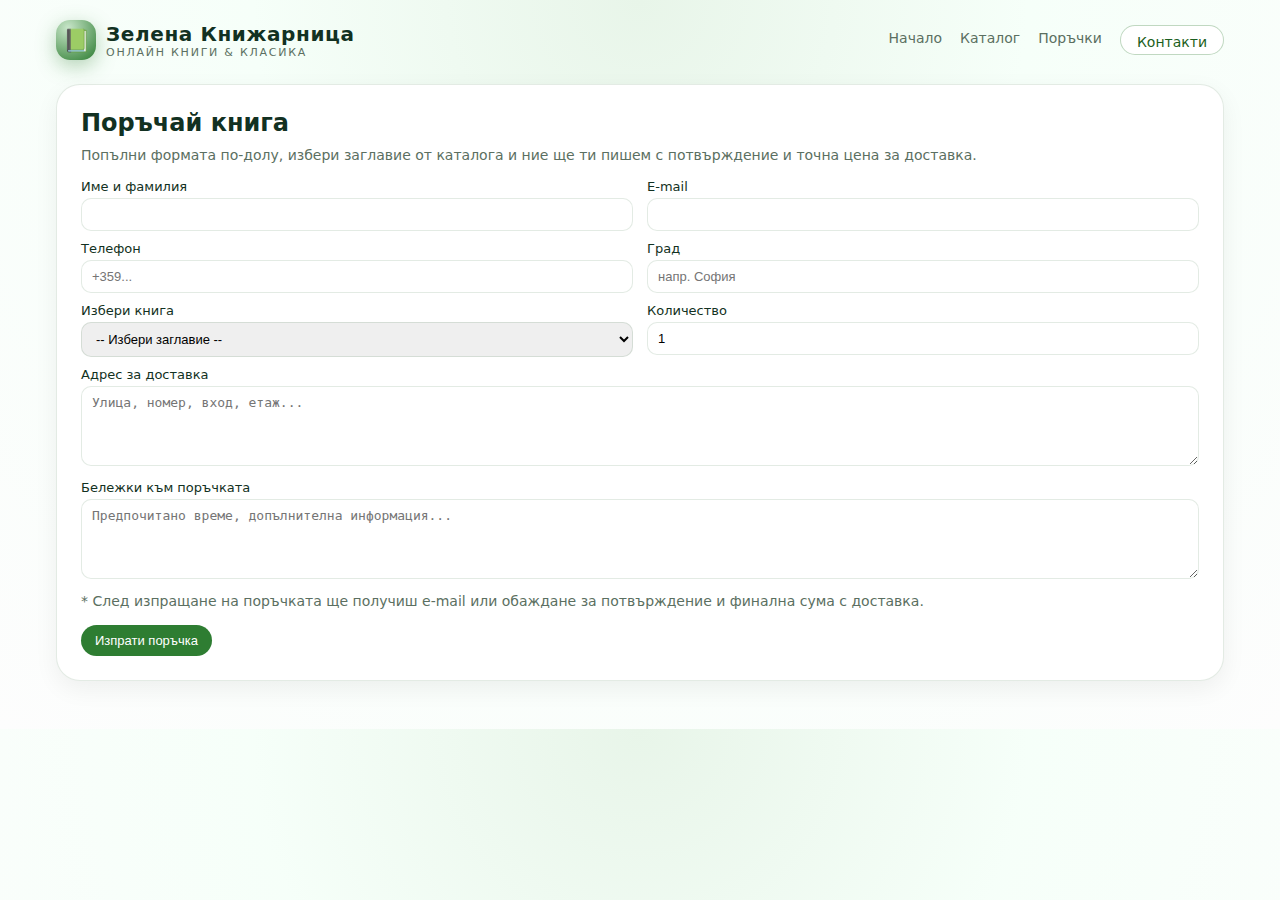
<file: orders.html>
<!DOCTYPE html>
<html lang="bg">
  <head>
    <meta charset="UTF-8" />
    <title>Зелена Книжарница – Поръчки</title>
    <link rel="stylesheet" href="style.css" />
  </head>
  <body>
    <div class="page">
      <header class="header">
        <a href="index.html#top" class="logo-wrap">
          <div class="logo-mark"><span>📗</span></div>
          <div>
            <div class="logo-text-title">Зелена Книжарница</div>
            <div class="logo-text-sub">онлайн книги &amp; класика</div>
          </div>
        </a>
        <nav class="nav">
          <a href="index.html#top">Начало</a>
          <a href="catalog.html">Каталог</a>
          <a href="orders.html">Поръчки</a>
          <a href="index.html#contacts" class="nav-cta">Контакти</a>
        </nav>
      </header>

      <section class="order-wrapper">
        <h2>Поръчай книга</h2>
        <p>
          Попълни формата по-долу, избери заглавие от каталога и ние ще ти пишем
          с потвърждение и точна цена за доставка.
        </p>

        <form class="order-form" id="orderForm">
          <div class="form-row">
            <div>
              <label for="customerName">Име и фамилия</label>
              <input
                type="text"
                id="customerName"
                name="customerName"
                required
              />
            </div>
            <div>
              <label for="customerEmail">E-mail</label>
              <input
                type="email"
                id="customerEmail"
                name="customerEmail"
                required
              />
            </div>
          </div>

          <div class="form-row">
            <div>
              <label for="customerPhone">Телефон</label>
              <input
                type="tel"
                id="customerPhone"
                name="customerPhone"
                placeholder="+359..."
                required
              />
            </div>
            <div>
              <label for="city">Град</label>
              <input
                type="text"
                id="city"
                name="city"
                placeholder="напр. София"
              />
            </div>
          </div>

          <div class="form-row">
            <div>
              <label for="book">Избери книга</label>
              <select id="book" name="book" required>
                <option value="">-- Избери заглавие --</option>
                <option>„Под игото“ – Иван Вазов</option>
                <option>„От сърцето“ – Джеймс Алън</option>
                <option>„Гордост и предразсъдъци“ – Джейн Остин</option>
                <option>„Студен гранит“ – Стюарт Макбрайд</option>
                <option>„Престъпление и наказание“ – Ф. М. Достоевски</option>
                <option>„Вдовицата“ – Джон Гришам</option>
                <option>„Морал“ – Тадеуш Доленга-Мостович</option>
                <option>„Книга за Балтиморови“ – Жоел Дикер</option>
                <option>„Наемателката“ – Фрида Макфадън</option>
                <option>„Архипелагът на забравените“ – Никола Бьогле</option>
                <option>„Високо в небето“ – Кери Грийнууд</option>
                <option>„Убийство във влака за Баларат“ – Кери Грийнууд</option>
                <option>„Алиби“ – Агата Кристи</option>
                <option>„Кръстникът“ – Марио Пузо</option>
                <option>„Четвъртият“ – Юнас Мустрьом</option>
                <option>„Мозайка от убийства“ – Антъни Хоровиц</option>
                <option>„Кокаинов блус“ – Кери Грийнууд</option>
              </select>
            </div>
            <div>
              <label for="quantity">Количество</label>
              <input
                type="number"
                id="quantity"
                name="quantity"
                min="1"
                value="1"
                required
              />
            </div>
          </div>

          <label for="address">Адрес за доставка</label>
          <textarea
            id="address"
            name="address"
            placeholder="Улица, номер, вход, етаж..."
          ></textarea>

          <label for="notes">Бележки към поръчката</label>
          <textarea
            id="notes"
            name="notes"
            placeholder="Предпочитано време, допълнителна информация..."
          ></textarea>

          <p class="order-note">
            * След изпращане на поръчката ще получиш e-mail или обаждане за
            потвърждение и финална сума с доставка.
          </p>

          <button type="submit" class="btn-small">Изпрати поръчка</button>
        </form>
      </section>
    </div>

    <script>
      document
        .getElementById("orderForm")
        .addEventListener("submit", function (e) {
          e.preventDefault();
          const book =
            document.getElementById("book").value || "без избрано заглавие";
          alert(
            "Благодарим за поръчката! Избра: " +
              book +
              ". Ще се свържем с теб по e-mail."
          );
          this.reset();
        });
    </script>
  </body>
</html>
</file>
<file: style.css>
:root {
  --bg-main: #f6fff9;
  --bg-surface: #ffffff;
  --bg-banner: linear-gradient(135deg, #2e7d32, #66bb6a);
  --green-dark: #1b5e20;
  --green: #2e7d32;
  --green-light: #a5d6a7;
  --accent: #ffca28;
  --text-main: #123122;
  --text-muted: #5b6f61;
  --border-soft: rgba(27, 94, 32, 0.12);
  --shadow-soft: 0 14px 40px rgba(0, 0, 0, 0.08);
  --radius-xl: 24px;
  --radius-lg: 16px;
  --radius-md: 12px;
}

* {
  margin: 0;
  padding: 0;
  box-sizing: border-box;
}

html {
  scroll-behavior: smooth;
}

body {
  font-family: system-ui, -apple-system, BlinkMacSystemFont, "Segoe UI",
    sans-serif;
  background: radial-gradient(
    circle at top,
    #e8f5e9 0,
    var(--bg-main) 40%,
    #fdfdfd 100%
  );
  color: var(--text-main);
}

a {
  text-decoration: none;
  color: inherit;
}

.page {
  max-width: 1200px;
  margin: 0 auto;
  padding: 20px 16px 48px;
}

/* Header / nav */

.header {
  display: flex;
  align-items: center;
  justify-content: space-between;
  margin-bottom: 16px;
}

.logo-wrap {
  display: flex;
  align-items: center;
  gap: 10px;
}

.logo-mark {
  width: 40px;
  height: 40px;
  border-radius: 14px;
  background: radial-gradient(circle at 30% 20%, #c8e6c9, #2e7d32);
  display: flex;
  align-items: center;
  justify-content: center;
  box-shadow: 0 6px 20px rgba(46, 125, 50, 0.35);
}

.logo-mark span {
  font-size: 22px;
}

.logo-text-title {
  font-weight: 700;
  font-size: 20px;
  letter-spacing: 0.03em;
}

.logo-text-sub {
  font-size: 11px;
  text-transform: uppercase;
  color: var(--text-muted);
  letter-spacing: 0.16em;
}

.nav {
  display: flex;
  align-items: center;
  gap: 18px;
  font-size: 14px;
  color: var(--text-muted);
}

.nav a {
  position: relative;
  padding-bottom: 4px;
}

.nav a::after {
  content: "";
  position: absolute;
  left: 0;
  bottom: 0;
  width: 0;
  height: 2px;
  background: var(--green);
  border-radius: 999px;
  transition: width 0.2s ease-out;
}

.nav a:hover::after {
  width: 100%;
}

.nav-cta {
  padding: 8px 16px;
  border-radius: 999px;
  border: 1px solid rgba(46, 125, 50, 0.3);
  background: rgba(255, 255, 255, 0.9);
  color: var(--green-dark);
  font-weight: 500;
}

.nav-cta:hover {
  background: #e8f5e9;
}

/* Floating covers */

.floating-covers {
  display: flex;
  gap: 12px;
  margin: 6px 0 10px;
  overflow-x: auto;
  padding-bottom: 4px;
}

.floating-cover {
  flex: 0 0 auto;
  width: 80px;
  border-radius: 12px;
  overflow: hidden;
  box-shadow: 0 8px 20px rgba(0, 0, 0, 0.18);
  transform: translateY(4px);
}

.floating-cover img {
  width: 100%;
  height: 120px;
  object-fit: cover;
  display: block;
}

/* Banner */

.banner {
  display: grid;
  grid-template-columns: minmax(0, 1.2fr) minmax(0, 1fr);
  gap: 28px;
  padding: 28px 28px 24px;
  border-radius: var(--radius-xl);
  background: var(--bg-banner);
  color: #fefefe;
  box-shadow: var(--shadow-soft);
  position: relative;
  overflow: hidden;
}

.banner::before {
  content: "";
  position: absolute;
  inset: 0;
  background: radial-gradient(
      circle at -10% -10%,
      rgba(255, 255, 255, 0.28),
      transparent 55%
    ),
    radial-gradient(
      circle at 110% 110%,
      rgba(200, 230, 201, 0.2),
      transparent 50%
    );
  pointer-events: none;
}

.banner-left,
.banner-right {
  position: relative;
  z-index: 1;
}

.label-pill {
  display: inline-flex;
  align-items: center;
  gap: 6px;
  padding: 4px 10px;
  border-radius: 999px;
  background: rgba(255, 255, 255, 0.14);
  font-size: 11px;
  text-transform: uppercase;
  letter-spacing: 0.16em;
}

.label-dot {
  width: 6px;
  height: 6px;
  border-radius: 999px;
  background: var(--accent);
}

.banner-title {
  font-size: clamp(26px, 3vw, 30px);
  margin-top: 18px;
  margin-bottom: 10px;
  font-weight: 700;
}

.banner-title span {
  color: #ffecb3;
}

.banner-text {
  font-size: 14px;
  max-width: 420px;
  color: #f1f8e9;
  margin-bottom: 18px;
}

.banner-cta-row {
  display: flex;
  align-items: center;
  gap: 10px;
  margin-bottom: 18px;
}

.btn-primary {
  border: none;
  cursor: pointer;
  padding: 10px 20px;
  border-radius: 999px;
  background: #ffca28;
  color: #3e2723;
  font-size: 14px;
  font-weight: 600;
  box-shadow: 0 10px 24px rgba(0, 0, 0, 0.18);
  transition: transform 0.12s ease-out, box-shadow 0.12s ease-out,
    background 0.12s ease-out;
}

.btn-primary:hover {
  transform: translateY(-1px);
  background: #ffd54f;
  box-shadow: 0 14px 30px rgba(0, 0, 0, 0.22);
}

.btn-ghost {
  border-radius: 999px;
  padding: 9px 16px;
  border: 1px solid rgba(255, 255, 255, 0.6);
  background: transparent;
  color: #f1f8e9;
  font-size: 13px;
  cursor: pointer;
}

.banner-badges {
  display: flex;
  flex-wrap: wrap;
  gap: 8px;
  font-size: 11px;
  color: #e8f5e9;
}

.banner-badges span {
  padding: 4px 8px;
  border-radius: 999px;
  border: 1px solid rgba(255, 255, 255, 0.22);
  background: rgba(0, 0, 0, 0.08);
}

/* Banner books */

.book-stack-wrap {
  display: flex;
  justify-content: center;
  align-items: center;
  height: 100%;
}

.book-stack-bg {
  position: relative;
  width: 230px;
  height: 230px;
  border-radius: 999px;
  background: radial-gradient(circle at 30% 20%, #e8f5e9, #1b5e20);
  box-shadow: 0 20px 45px rgba(0, 0, 0, 0.35);
  display: flex;
  justify-content: center;
  align-items: center;
  overflow: hidden;
}

.banner-book-img {
  position: absolute;
  border-radius: 10px;
  overflow: hidden;
  box-shadow: 0 10px 30px rgba(0, 0, 0, 0.5);
}

.banner-book-img img {
  width: 100%;
  height: 100%;
  object-fit: cover;
  display: block;
}

.banner-book-img.main {
  width: 95px;
  height: 140px;
  transform: rotate(-4deg);
  top: 52px;
  left: 78px;
}

.banner-book-img.secondary {
  width: 75px;
  height: 110px;
}

.banner-book-img.secondary:nth-of-type(2) {
  bottom: 40px;
  right: 40px;
}
.banner-book-img.secondary:nth-of-type(3) {
  top: 40px;
  right: 70px;
}

.book-stack-base {
  position: absolute;
  bottom: 20px;
  left: 50%;
  transform: translateX(-50%);
  width: 120px;
  height: 10px;
  border-radius: 999px;
  background: rgba(0, 0, 0, 0.4);
  filter: blur(4px);
}

/* Sections / grids */

.section-title-row {
  margin-top: 32px;
  margin-bottom: 12px;
  display: flex;
  justify-content: space-between;
  align-items: baseline;
  gap: 12px;
}

.section-title {
  font-size: 20px;
  font-weight: 600;
}
.section-sub {
  font-size: 13px;
  color: var(--text-muted);
}

.covers-grid {
  display: grid;
  grid-template-columns: repeat(5, minmax(0, 1fr));
  gap: 16px;
}

.cover-card {
  background: var(--bg-surface);
  border-radius: var(--radius-lg);
  padding: 12px 12px 14px;
  border: 1px solid var(--border-soft);
  box-shadow: 0 6px 16px rgba(0, 0, 0, 0.04);
  display: flex;
  flex-direction: column;
  gap: 8px;
  transition: transform 0.12s ease-out, box-shadow 0.12s ease-out,
    border-color 0.12s ease-out;
}

.cover-card:hover {
  transform: translateY(-3px);
  box-shadow: 0 14px 30px rgba(0, 0, 0, 0.09);
  border-color: rgba(46, 125, 50, 0.35);
}

.cover-image-wrap {
  position: relative;
  border-radius: var(--radius-md);
  overflow: hidden;
  aspect-ratio: 3 / 4.3;
  background: #e8f5e9;
}

.cover-image-wrap img {
  width: 100%;
  height: 100%;
  object-fit: cover;
  display: block;
}

.cover-tag {
  position: absolute;
  left: 8px;
  top: 8px;
  padding: 3px 7px;
  border-radius: 999px;
  font-size: 10px;
  text-transform: uppercase;
  letter-spacing: 0.14em;
  background: rgba(0, 0, 0, 0.56);
  color: #fefefe;
}

.cover-title {
  font-size: 13px;
  font-weight: 600;
  min-height: 32px;
}
.cover-meta {
  font-size: 11px;
  color: var(--text-muted);
}
.price {
  font-weight: 600;
  font-size: 13px;
  color: var(--green-dark);
}

/* Promo cards */

.promo-grid {
  display: grid;
  grid-template-columns: repeat(3, minmax(0, 1fr));
  gap: 16px;
}

.promo-card {
  background: #ffffff;
  border-radius: var(--radius-lg);
  padding: 14px;
  border: 1px dashed rgba(46, 125, 50, 0.5);
}

.promo-badge {
  display: inline-block;
  margin-bottom: 6px;
  padding: 3px 8px;
  font-size: 10px;
  text-transform: uppercase;
  letter-spacing: 0.12em;
  background: #e8f5e9;
  border-radius: 999px;
  color: var(--green-dark);
}

/* Chips */

.chips-row {
  margin-top: 22px;
  display: flex;
  flex-wrap: wrap;
  gap: 8px;
}

.chip {
  padding: 6px 12px;
  border-radius: 999px;
  font-size: 12px;
  border: 1px solid rgba(27, 94, 32, 0.18);
  background: rgba(255, 255, 255, 0.9);
  color: var(--text-main);
}

/* Contacts */

#contacts {
  margin-top: 40px;
  padding: 24px;
  border-radius: var(--radius-xl);
  background: #e8f5e9;
  border: 1px solid var(--border-soft);
  display: grid;
  grid-template-columns: minmax(0, 1.1fr) minmax(0, 1fr);
  gap: 24px;
}

.contact-info h3 {
  margin-bottom: 8px;
}

.contact-info p {
  font-size: 14px;
  margin-bottom: 4px;
}

.contact-form label {
  display: block;
  font-size: 13px;
  margin-bottom: 4px;
}

.contact-form input,
.contact-form textarea {
  width: 100%;
  border-radius: 10px;
  border: 1px solid var(--border-soft);
  padding: 8px 10px;
  font-size: 13px;
  margin-bottom: 10px;
}

.contact-form textarea {
  min-height: 80px;
  resize: vertical;
}

.btn-small {
  padding: 8px 14px;
  font-size: 13px;
  border-radius: 999px;
  border: none;
  background: var(--green);
  color: white;
  cursor: pointer;
}

.btn-small:hover {
  background: #245b28;
}

/* Orders page */

.order-wrapper {
  margin-top: 24px;
  padding: 24px;
  border-radius: var(--radius-xl);
  background: #ffffff;
  border: 1px solid var(--border-soft);
  box-shadow: 0 8px 24px rgba(0, 0, 0, 0.06);
}

.order-wrapper h2 {
  margin-bottom: 10px;
}

.order-wrapper p {
  font-size: 14px;
  color: var(--text-muted);
  margin-bottom: 16px;
}

.form-row {
  display: grid;
  grid-template-columns: repeat(2, minmax(0, 1fr));
  gap: 14px;
}

.order-form label {
  display: block;
  font-size: 13px;
  margin-bottom: 4px;
}

.order-form input,
.order-form select,
.order-form textarea {
  width: 100%;
  border-radius: 10px;
  border: 1px solid var(--border-soft);
  padding: 8px 10px;
  font-size: 13px;
  margin-bottom: 10px;
}

.order-form textarea {
  min-height: 80px;
  resize: vertical;
}

.order-note {
  font-size: 12px;
  color: var(--text-muted);
}

/* Responsive */

@media (max-width: 960px) {
  .banner {
    grid-template-columns: minmax(0, 1fr);
  }
  .book-stack-wrap {
    margin-top: 10px;
  }
  .covers-grid {
    grid-template-columns: repeat(3, minmax(0, 1fr));
  }
  .promo-grid {
    grid-template-columns: repeat(2, minmax(0, 1fr));
  }
  #contacts {
    grid-template-columns: minmax(0, 1fr);
  }
  .form-row {
    grid-template-columns: minmax(0, 1fr);
  }
}

@media (max-width: 640px) {
  .header {
    flex-direction: column;
    align-items: flex-start;
    gap: 10px;
  }
  .covers-grid {
    grid-template-columns: repeat(2, minmax(0, 1fr));
  }
  .promo-grid {
    grid-template-columns: minmax(0, 1fr);
  }
}
</file>
